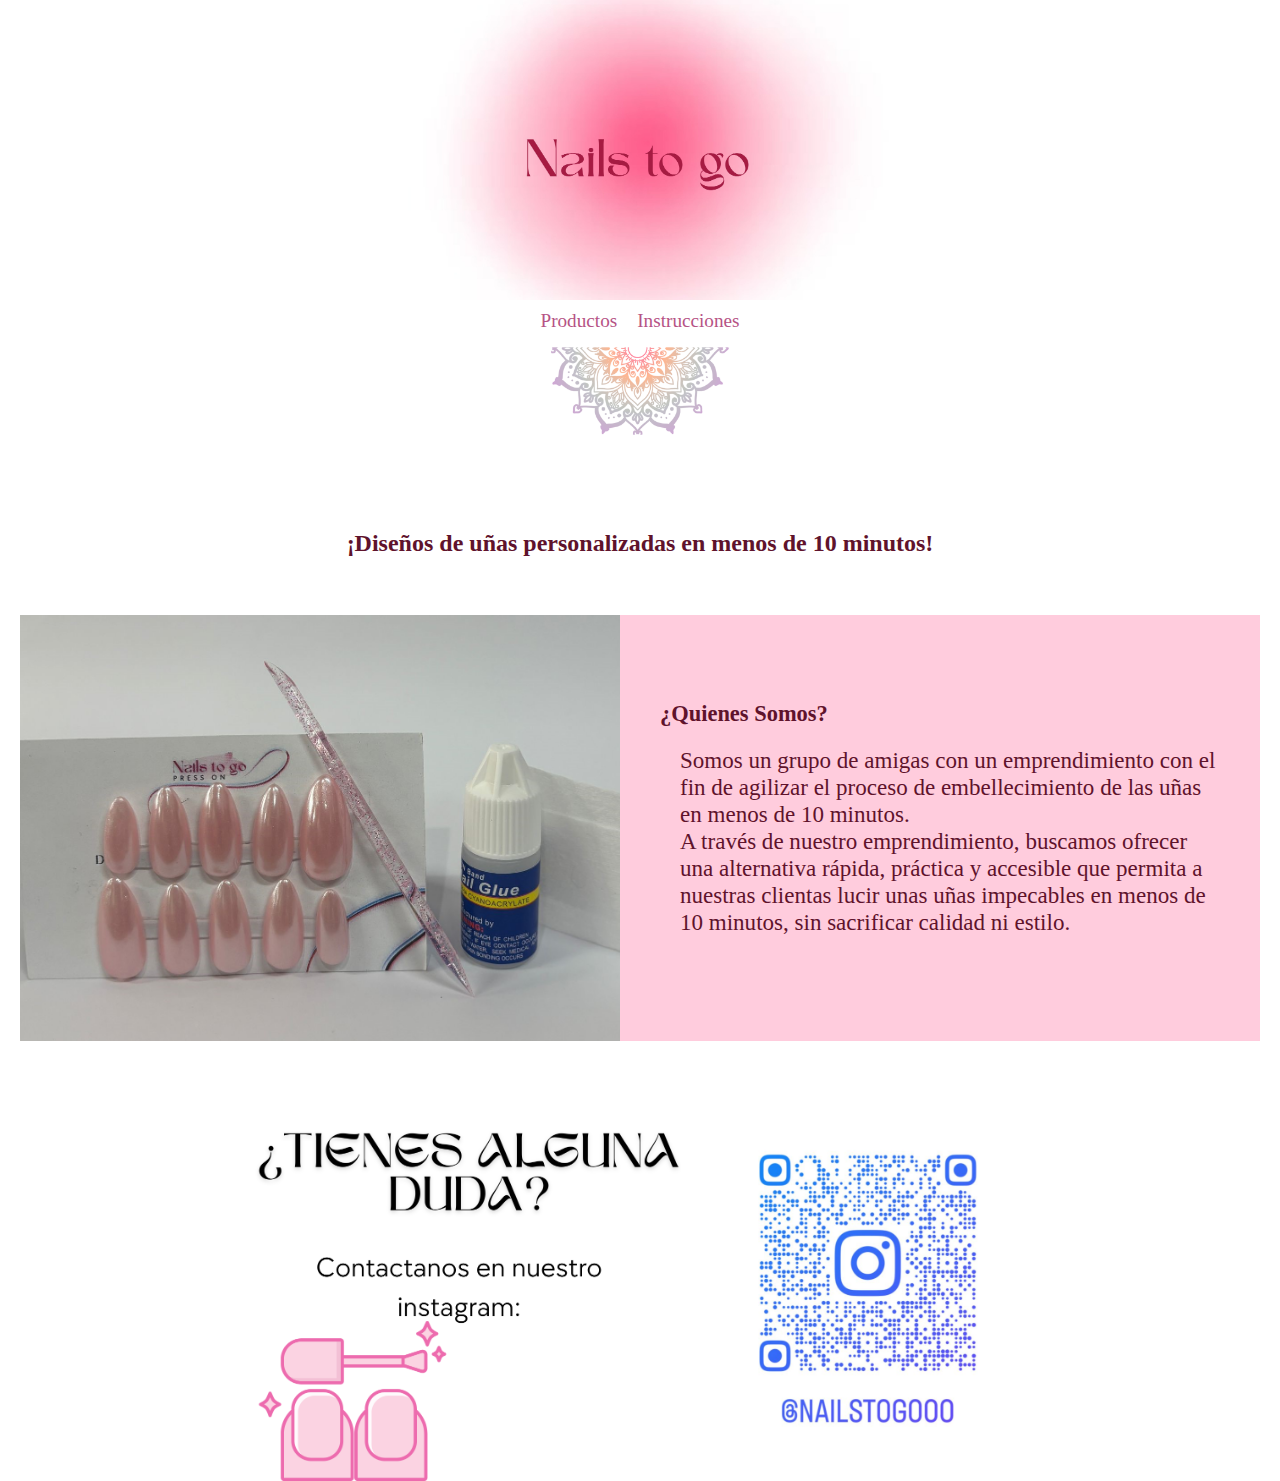
<file: index.html>
<!DOCTYPE html>
<html lang="en">
<head>
    <meta charset="UTF-8">
    <meta name="viewport" content="width=device-width, initial-scale=1.0">
    <title>Nails To Go</title>
    <link rel="stylesheet" href="css/style1.css">
</head>
<body>
<header>
    <div class="banner">
    <img src="images/Nails To Go.jpg" alt="Banner" width="600">
</div>
</header>
<nav class="centrar">
    <a href="productos.html">Productos</a>
    <a href="sobre nosotros.html">Instrucciones</a>
        </nav>
        <div class="centrar">
       <img src="images/underline (2).png" alt="underline" width="400">
       </div>
    <div class="bodyfondo">
        <div class="center">
<br>
    <h2>¡Diseños de uñas personalizadas en menos de 10 minutos!</h2>
<br>
         </div>
        </div>
        <div class="bodyfondo">
<div class="center">
    <div class="contenedor">
        <img src="images/WhatsApp Image 2025-07-03 at 9.11.15 AM.jpeg" alt="Uñas Iniciales" width="500">
    <div class="quienes-somos"><h3>¿Quienes Somos?</h3>
    <div class="quienes-somos"><p>Somos un grupo de amigas con un emprendimiento con el fin de agilizar el proceso de embellecimiento de las uñas en menos de 10 minutos. <br> A través de nuestro emprendimiento, buscamos ofrecer una alternativa rápida, práctica y accesible que permita a nuestras clientas lucir unas uñas impecables en menos de 10 minutos, sin sacrificar calidad ni estilo.</p>
    </div>
</div>
</div>
</div>
</article>
<footer class="text-center my-5">
    <div class="banner2">
      <img src="images/Diseño sin título.png" alt="Contáctanos" width="800" class="img-fluid" />
    </div>
  </footer>

</body>

</html>
</file>
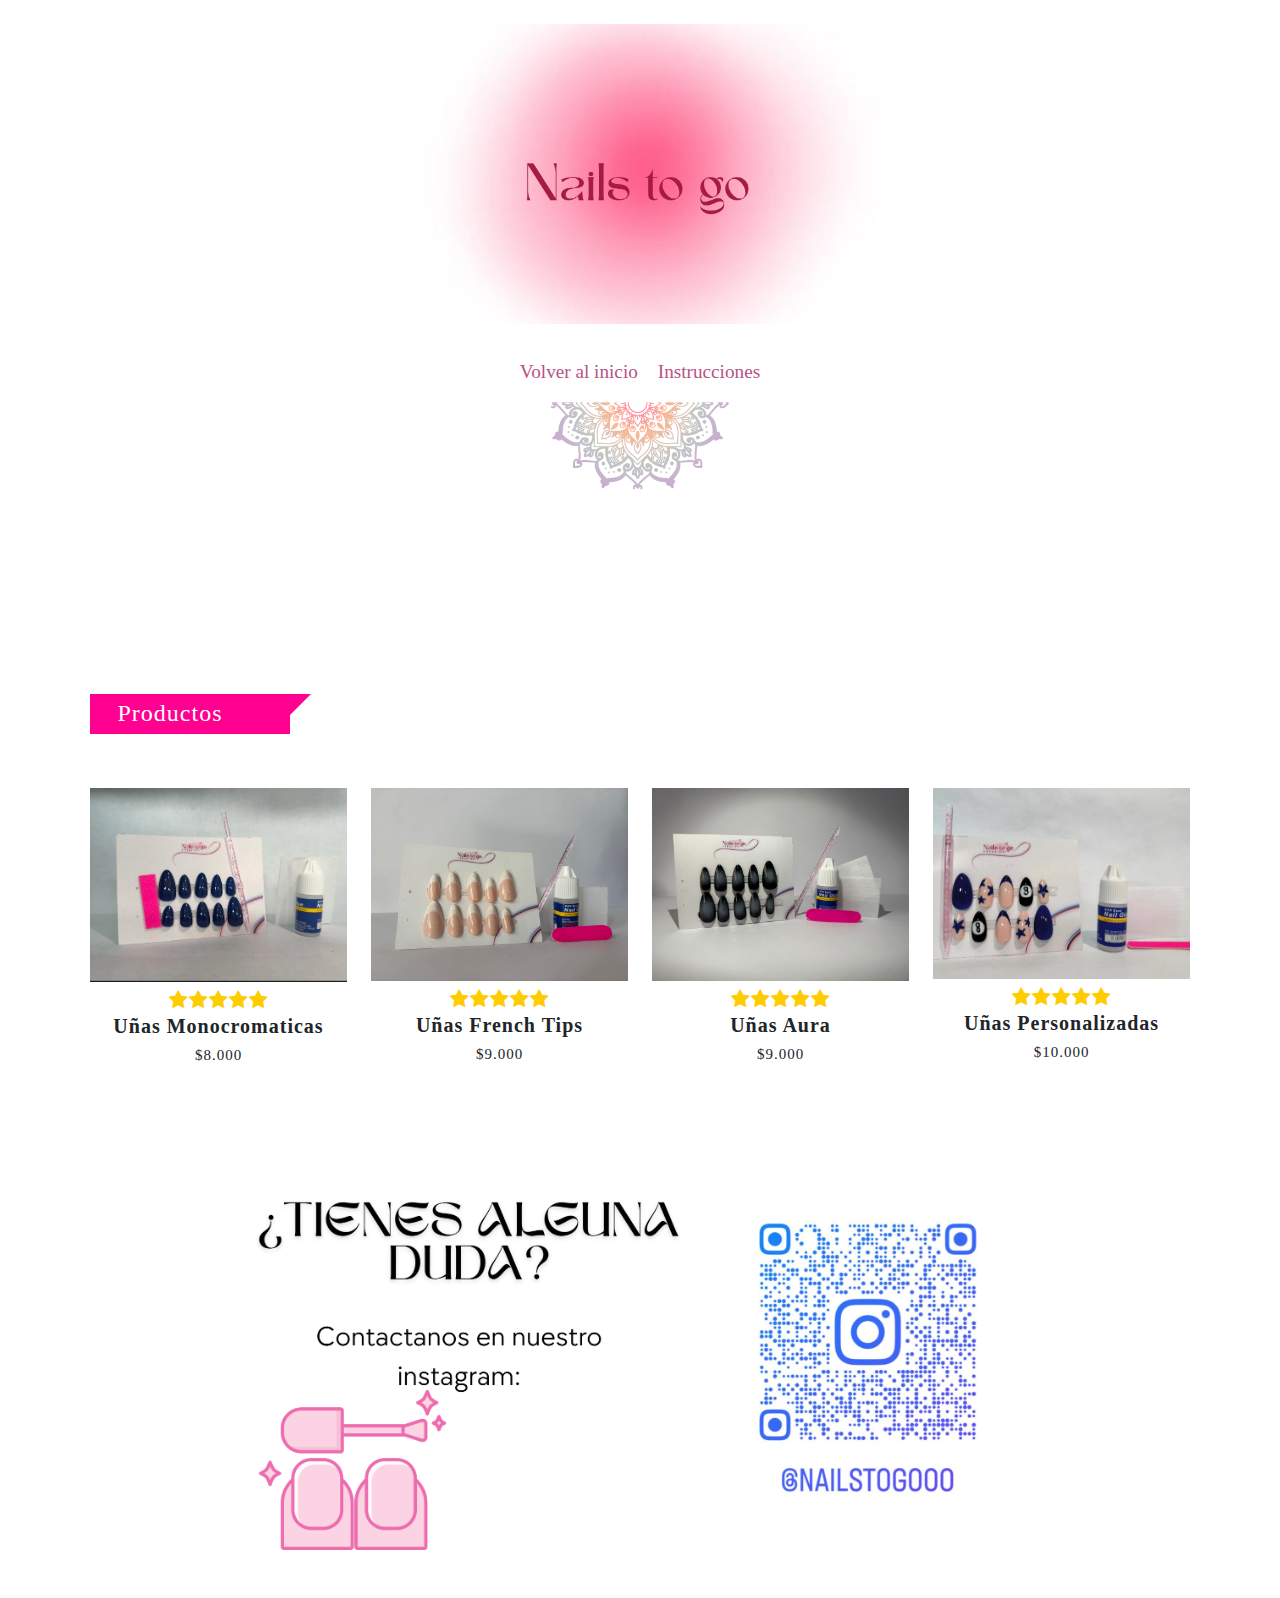
<file: productos.html>
<!DOCTYPE html>
<html lang="en">

<head>
  <meta charset="UTF-8" />
  <meta name="viewport" content="width=device-width, initial-scale=1.0" />
  <title>Nails To Go - Productos</title>

  <!-- Bootstrap 5 -->
  <link href="https://cdn.jsdelivr.net/npm/bootstrap@5.3.7/dist/css/bootstrap.min.css" rel="stylesheet" crossorigin="anonymous">

  <!-- Font Awesome -->
  <link rel="stylesheet" href="https://stackpath.bootstrapcdn.com/font-awesome/4.7.0/css/font-awesome.min.css" />

  <!-- Estilos personalizados -->
  <link rel="stylesheet" href="css/style1.css" />

  <!-- Hover image CSS (puedes moverlo a tu style1.css) -->
</head>

<body>
  <header class="text-center my-4">
    <div class="banner">
      <img src="images/Nails To Go.jpg" alt="Banner" width="600" />
    </div>
  </header>
  <nav class="centrar">
    <a href="index.html">Volver al inicio</a>
    <a href="sobre nosotros.html">Instrucciones</a>
        </nav>
        <div class="centrar">
       <img src="images/underline (2).png" alt="underline" width="400">
       </div>
  <div class="container">
    <h2 class="text-center mb-4">Productos</h2>

    <div class="row justify-content-center g-4">
      
            <!-- Producto 4 -->
      <div class="col-md-3">
        <div class="product-top image-hover-container">
          <img src="images/Uñas Azules.jpeg" alt="Uñas Chrome" class="img-default img-fluid" />
          <img src="images/Diseño sin título (6).png"Uñas Chrome Hover" class="img-hover img-fluid" />
        </div>
        <div class="product-bottom text-center mt-2">
          <i class="fa fa-star"></i><i class="fa fa-star"></i><i class="fa fa-star"></i><i class="fa fa-star"></i><i class="fa fa-star"></i>
          <h3>Uñas Monocromaticas</h3>
          <h5>$8.000</h5>
        </div>
      </div>

      <!-- Producto 1 -->
      <div class="col-md-3">
        <div class="product-top image-hover-container">
          <img src="images/WhatsApp Image 2025-07-03 at 9.11.37 AM.jpeg" alt="Uñas French Tips" class="img-default img-fluid" />
          <img src="images/WhatsApp Images 9.99.9.jpeg" alt="Uñas French Tips Hover" class="img-hover img-fluid" />
        </div>
        <div class="product-bottom text-center mt-2">
          <i class="fa fa-star"></i><i class="fa fa-star"></i><i class="fa fa-star"></i><i class="fa fa-star"></i><i class="fa fa-star"></i>
          <h3>Uñas French Tips</h3>
          <h5>$9.000</h5>
        </div>
      </div>

      <!-- Producto 2 -->
      <div class="col-md-3">
        <div class="product-top image-hover-container">
          <img src="images/WhatsApp Image 2025-07-03 at 9.13.12 AM.jpeg" alt="Uñas Aura" class="img-default img-fluid" />
          <img src="images/WhatsApp Image 2025-07-03 at 9.11.18 AM.jpeg" alt="Uñas Aura Hover" class="img-hover img-fluid" />
        </div>
        <div class="product-bottom text-center mt-2">
          <i class="fa fa-star"></i><i class="fa fa-star"></i><i class="fa fa-star"></i><i class="fa fa-star"></i><i class="fa fa-star"></i>
          <h3>Uñas Aura</h3>
          <h5>$9.000</h5>
        </div>
      </div>

      <!-- Producto 3 -->
      <div class="col-md-3">
        <div class="product-top image-hover-container">
          <img src="images/WhatsApp Image 2025-07-10 at 9.88.8 AM.jpeg" alt="Uñas Naturales" class="img-default img-fluid" />
          <img src="images/WhatsApp Image 2025-08-07 at 10.33.38 AM.png" alt="Uñas Naturales Hover" class="img-hover img-fluid" />
        </div>
        <div class="product-bottom text-center mt-2">
          <i class="fa fa-star"></i><i class="fa fa-star"></i><i class="fa fa-star"></i><i class="fa fa-star"></i><i class="fa fa-star"></i>
          <h3>Uñas Personalizadas</h3>
          <h5>$10.000</h5>
        </div>
      </div>
    </div>
  </div>

  <footer class="text-center my-5">
    <div class="banner2">
      <img src="images/Diseño sin título.png" alt="Contáctanos" width="800" class="img-fluid" />
    </div>
  </footer>
</body>

</html>
</file>
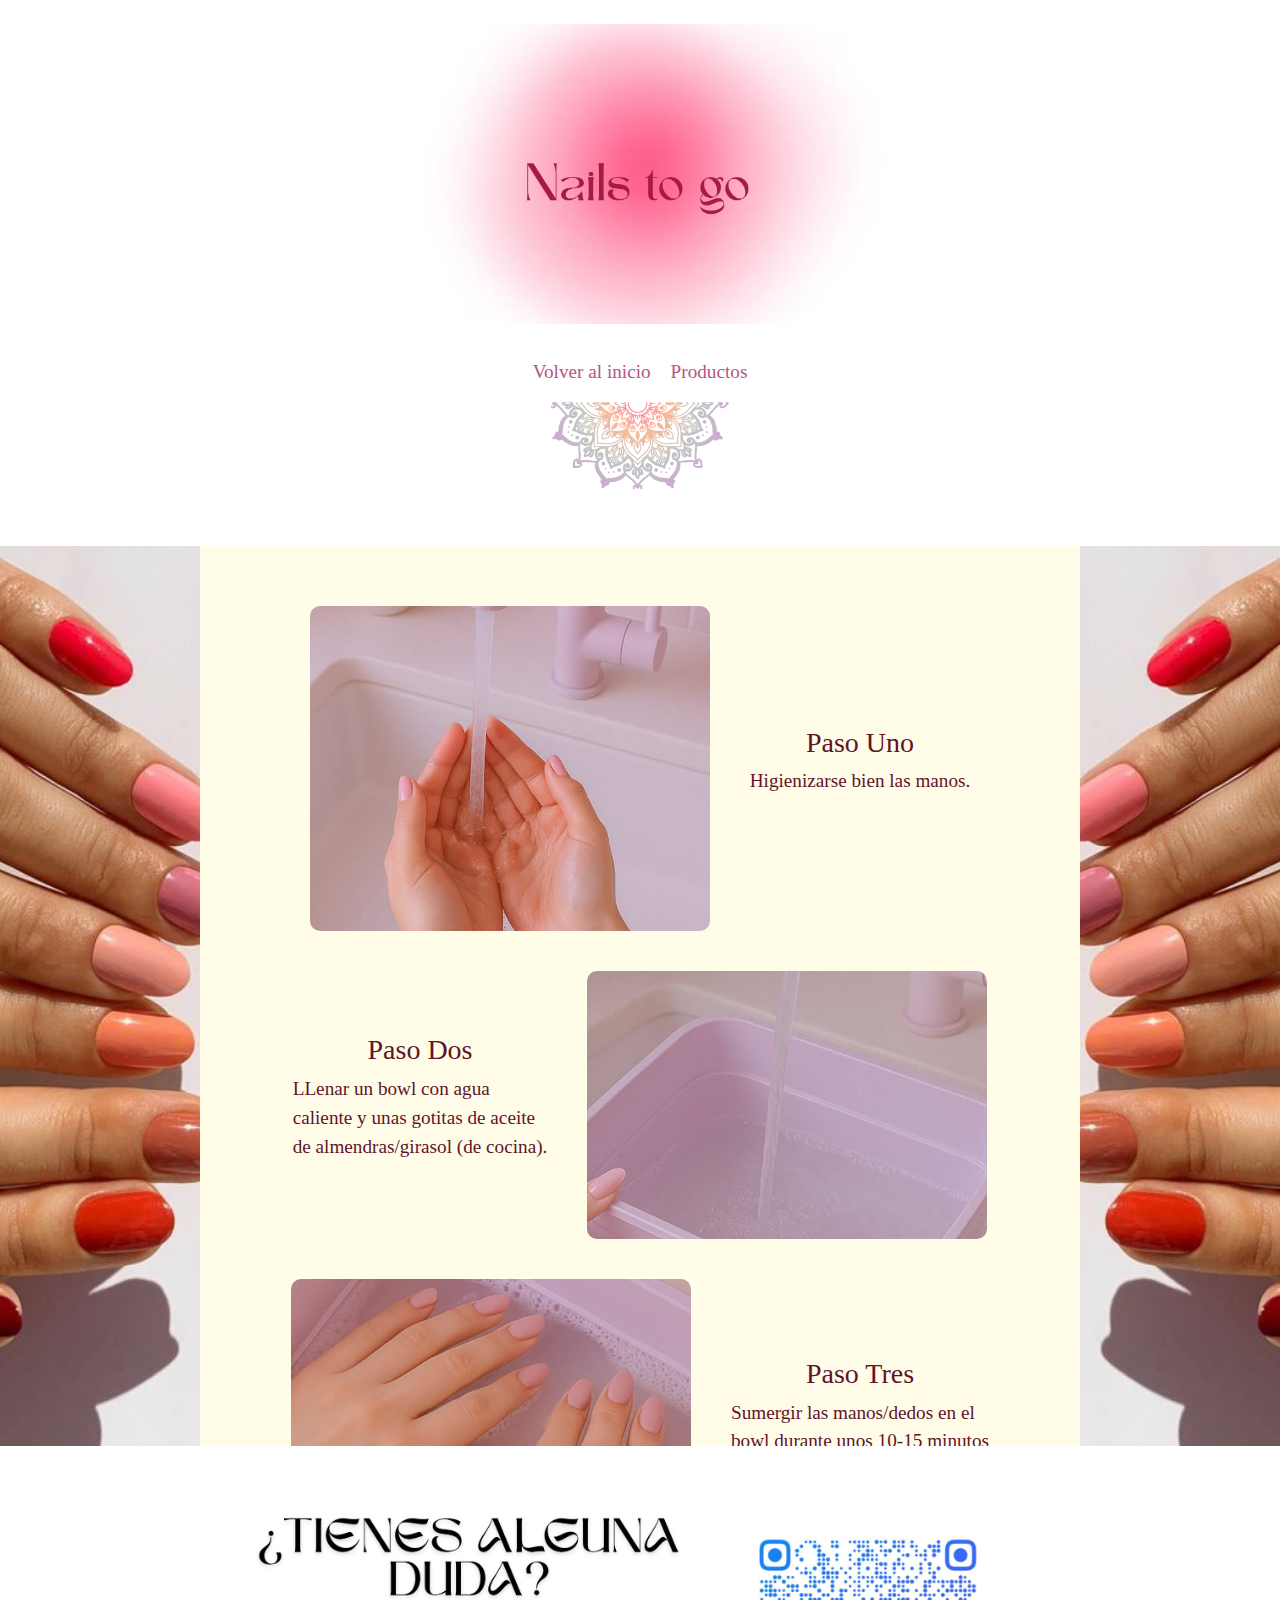
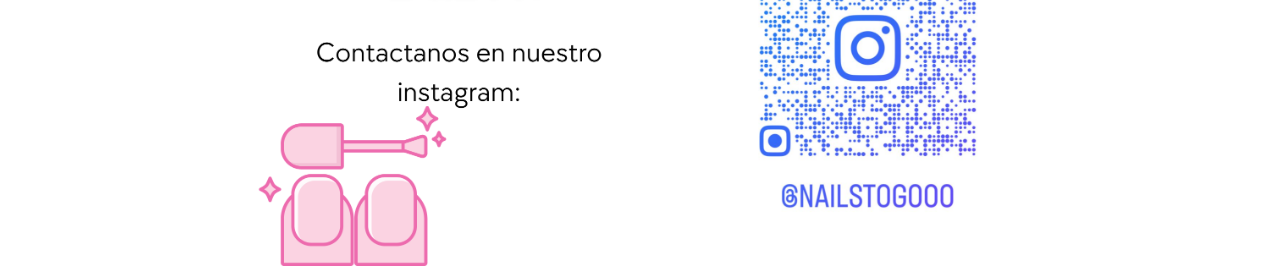
<file: sobre nosotros.html>
<!DOCTYPE html> 
<html lang="es">

<head>
  <meta charset="UTF-8" />
  <meta name="viewport" content="width=device-width, initial-scale=1.0" />
  <title>Nails To Go - Instrucciones</title>

  <!-- Bootstrap 5 -->
  <link href="https://cdn.jsdelivr.net/npm/bootstrap@5.3.7/dist/css/bootstrap.min.css" rel="stylesheet" crossorigin="anonymous">

  <!-- Font Awesome -->
  <link rel="stylesheet" href="https://stackpath.bootstrapcdn.com/font-awesome/4.7.0/css/font-awesome.min.css" />

  <!-- Estilos personalizados -->
  <link rel="stylesheet" href="css/style1.css" />
</head>

<body>

  <header class="text-center my-4">
    <div class="banner">
      <img src="images/Nails To Go.jpg" alt="Banner" width="600" />
    </div>
  </header>

  <nav class="centrar">
    <a href="index.html">Volver al inicio</a>
    <a href="productos.html">Productos</a>
  </nav>

  <div class="centrar">
    <img src="images/underline (2).png" alt="underline" width="400">
  </div>

  <div class="layout-container">

    <aside class="sidebar1">
      <img src="images/sidebar1.jpg" alt="Imagen Izquierda">
    </aside>

    <main class="p-central">
      <div class="pasos">

        <!-- Paso 1 -->
        <div class="contenedor8">
          <img src="images/Instruccion 1.png" alt="Paso 1">
          <div class="quienes-somos2">
            <div class="centrar">
              <h3>Paso Uno</h3>
            </div>
            <p>Higienizarse bien las manos.</p>
          </div>
        </div>

        <!-- Paso 2 -->
        <div class="contenedor8 invertido">
          <img src="images/Instruccion 2.png" alt="Paso 2">
          <div class="quienes-somos2">
            <div class="centrar">
              <h3>Paso Dos</h3>
            </div>
            <p>LLenar un bowl con agua <br>caliente y unas gotitas de aceite<br> de almendras/girasol (de cocina).</p>
          </div>
        </div>

        <!-- Paso 3 -->
        <div class="contenedor8">
          <img src="images/Instruccion 3.png" alt="Paso 3">
          <div class="quienes-somos2">
            <div class="centrar">
              <h3>Paso Tres</h3>
            </div>
            <p>Sumergir las manos/dedos en el<br> bowl durante unos 10-15 minutos<br> (Pueden retirarse de rato en rato).</p>
          </div>
        </div>

        <!-- Paso 4 -->
        <div class="contenedor8 invertido">
          <img src="images/Instruccion 4.png" alt="Paso 4">
          <div class="quienes-somos2">
            <div class="centrar">
              <h3>Paso Cuatro</h3>
            </div>
            <p>Una vez pasado el tiempo, agarra<br> el palo de naranjo y empieza<br> a empujar el tip haciendo efecto<br> palanca delicadamente. (Si notas que<br> el tip sigue duro poner las<br> manos en el bowl nuevamente<br> y repetir el proceso)</p>
          </div>
        </div>

      </div>
    </main>

    <aside class="sidebar2">
      <img src="images/sidebar2.jpg" alt="Imagen Derecha">
    </aside>

  </div>

  <footer>
    <div class="banner2">
      <img src="images/Diseño sin título.png" alt="Contactanos" width="800">
    </div>
  </footer>

</body>
</html>
</file>
<file: css/style1.css>
body{
background-color: rgb(255, 255, 255);
text-decoration-color: aliceblue;
}

* {
    margin: 0;
    padding: 0;
    box-sizing: border-box;
}
.popi{
background-image: url(../images/Nails\ To\ Go.jpg);
background-size: cover;
background-repeat: no-repeat;
background-position: center;
width: 100%;
height: 200px; /* Ajusta la altura como necesites */
display: flex;
align-items: center;
justify-content: center;

}

.center{
    padding: 20px;
    display: flex;
    flex-direction: column;
    align-items: center;
    color: rgb(95, 19, 44);
}

.quienes-somos{
    font-size: larger;
    background-color: rgb(255, 204, 221);
    padding: 20px;
    justify-content: center;
}

.pedro{
    justify-content: center;
}

.contenedor {
    display: block;
    display: flex;
    background-color: rgb(255, 204, 221);
    align-items: center; /* Alinea verticalmente */
  }
  .contenedor img {
    width: 600px;
    margin-right: 20px; /* Espacio entre la imagen y el texto */
}

.banner {
    display: flex;
justify-content: center;
flex-wrap: wrap;
}

.banner2 {
    display: flex;
justify-content: center;
flex-wrap: wrap;
}

.navbar{
    display: flex;
    justify-content: space-between;
    align-items: center;
}

.centrar{
    display: flex;
    font-family: 'Times New Roman', Times, serif;
    justify-content: center;
}
nav a{
    color: rgb(182, 83, 133);
    text-decoration: none;
    padding: 10px;
    font-size: larger;
}

nav a:hover{
    text-decoration: underline;
}

.container
{
    padding: 20px;
    width: 100%;
    margin-top: 10%;
    font-family: 'Times New Roman', Times, serif;
    letter-spacing: 1px;
}

.container h2
{
    background: #ff0090;
    color: #fff;
    width: 200px;
    font-size: 24px;
    padding: 5px;
    height: 40px;
}

.container h2::after
{
    content: ''; 
    border-top: 40px solid #ff0090;
    border-right: 40px solid transparent;
    position: relative;
    left: 48px;
    top: 34px;
}

.row

{
    margin-top: 30px;
}

.product-bottom .fa
{
    font-size: 20px;
    color: #ffcc00;
}

.product-bottom h3
{
    font-size: 20px;
    font-weight: bold;
}

.product-bottom h5
{
    font-size: 15px;
    padding-bottom: 10px;
}

.overlay
{
    display: block;
    position: absolute;
    top: 10%;
    width: 70px;
}
    .image-hover-container {
      position: relative;
      width: 100%;
      overflow: hidden;
    }

    .image-hover-container img {
      width: 100%;
      display: block;
      transition: opacity 0.5s ease;
    }

    .image-hover-container .img-hover {
      position: absolute;
      top: 0;
      left: 0;
      opacity: 0;
    }

    .image-hover-container:hover .img-hover {
      opacity: 1;
    }

    .image-hover-container:hover .img-default {
      opacity: 0;
    }

/* Contenedor general centrado */
.pasos {
  max-width: 1000px;
  margin: 0 auto;
}

/* Fila: imagen + texto */
.contenedor8 {
  display: flex;
  align-items: center;
  justify-content: center;
  margin: 40px 0; /* Espacio más reducido entre pasos */
}

/* Invertir orden para imagen derecha */
.contenedor8.invertido {
  flex-direction: row-reverse;
}

/* Imagen */
.contenedor8 img {
  width: 400px;
  max-width: 100%;
  margin: 0 20px;
  border-radius: 10px;
}

/* Texto */
.quienes-somos2 {
  padding: 0 20px;
  display: flex;
  flex-direction: column;
  justify-content: center;
  font-size: larger;
  color: rgb(95, 19, 44);
  font-family: 'Times New Roman', Times, serif;
  text-align: left;
}
  /* Layout principal */
    .layout-container {
      display: flex;
      height: 100vh;
    }

    .sidebar1,
    .sidebar2 {
      width: 200px;
      height: 100vh;
      overflow: hidden;
    }

    .sidebar1 img,
    .sidebar2 img {
      width: 100%;
      height: 100%;
      object-fit: cover;
      display: block;
    }

    .p-central {
      flex-grow: 1;
      overflow-y: auto;
      background-color: #fffde7;
      padding: 20px;
    }

    footer {
      text-align: center;
      margin-top: 20px;
    }

    @media (max-width: 768px) {
      /* NAVBAR */
      .navbar {
        flex-direction: column;
        align-items: center;
      }
    
      nav a {
        display: block;
        font-size: 16px;
        padding: 12px;
        width: 100%;
        text-align: center;
        border-bottom: 1px solid #eee;
      }
    
      /* CONTENEDOR FLEX - IMÁGENES Y TEXTO */
      .contenedor,
      .contenedor8,
      .contenedor8.invertido {
        flex-direction: column;
        text-align: center;
        padding: 10px;
      }
    
      .contenedor img,
      .contenedor8 img {
        width: 90%;
        margin: 10px auto;
      }
    
      .quienes-somos2 {
        padding: 10px;
        align-items: center;
        font-size: 16px;
      }
    
      /* TITULOS */
      .container h2 {
        width: 100%;
        font-size: 20px;
        text-align: center;
      }
    
      .container h2::after {
        display: none;
      }
    
      /* LAYOUT PRINCIPAL */
      .layout-container {
        flex-direction: column;
        height: auto;
      }
    
      .sidebar1,
      .sidebar2 {
        width: 100%;
        height: auto;
      }
    
      .sidebar1 img,
      .sidebar2 img {
        height: auto;
        width: 100%;
      }
    
      /* FOOTER */
      footer {
        font-size: 14px;
        padding: 15px;
        background-color: #ffe4ec;
        color: #5f132c;
      }
      @media (max-width: 768px) {
        footer {
          display: flex;
          flex-direction: column;
          align-items: center;
          text-align: center;
          padding: 30px 20px;
          gap: 20px;
          max-width: 100%;
          overflow-x: hidden;
        }
      
        footer img {
          width: 60%;
          max-width: 250px;
          height: auto;
        }
      
        footer h2 {
          font-size: 22px;
          margin-bottom: 10px;
        }
      
        footer p {
          font-size: 18px;
          line-height: 1.4;
          padding: 0 10px;
        }
      }
      
      footer {
        display: flex !important;
        flex-direction: column !important;
        align-items: center !important;
        justify-content: center !important;
        text-align: center !important;
        padding: 40px 20px !important;
        gap: 25px !important;
        max-width: 100vw !important;
        width: 100% !important;
        overflow-x: hidden !important;
      }
    
      footer img {
        width: 100% !important;
        max-width: 500px !important;
        height: auto !important;
      }
    
      footer h2 {
        font-size: 28px !important;
        margin-bottom: 15px !important;
      }
    
      footer p {
        font-size: 20px !important;
        line-height: 1.5 !important;
        padding: 0 15px !important;
      }
    }
      
      @media (max-width: 480px) {
        footer {
          padding: 12px;
          gap: 8px;
        }
      
        footer img {
          width: 120px;
        }
      
        footer p,
        footer h2 {
          font-size: 14px;
        }
      }
    
    
    /* MÓVILES PEQUEÑOS (pantallas hasta 480px) */
    @media (max-width: 480px) {
      /* CABECERA */
      .popi {
        height: 150px;
        background-size: cover;
      }
    
      .center {
        padding: 10px;
        font-size: 14px;
        text-align: center;
      }
    
      .quienes-somos {
        font-size: 16px;
        padding: 10px;
      }
    
      .quienes-somos2 {
        font-size: 14px;
        padding: 10px;
        text-align: center;
      }
    
      .container {
        padding: 10px;
        margin-top: 5%;
      }
    
      .container h2 {
        font-size: 18px;
        padding: 10px;
      }
    
      .product-bottom h3 {
        font-size: 18px;
      }
    
      .product-bottom h5 {
        font-size: 14px;
      }
    
      .image-hover-container img {
        width: 100%;
      }
    
      /* NAVBAR */
      nav a {
        font-size: 14px;
        padding: 10px;
      }
    
      /* FOOTER */
      footer {
        padding: 12px;
        font-size: 13px;
      }
    }
</file>
